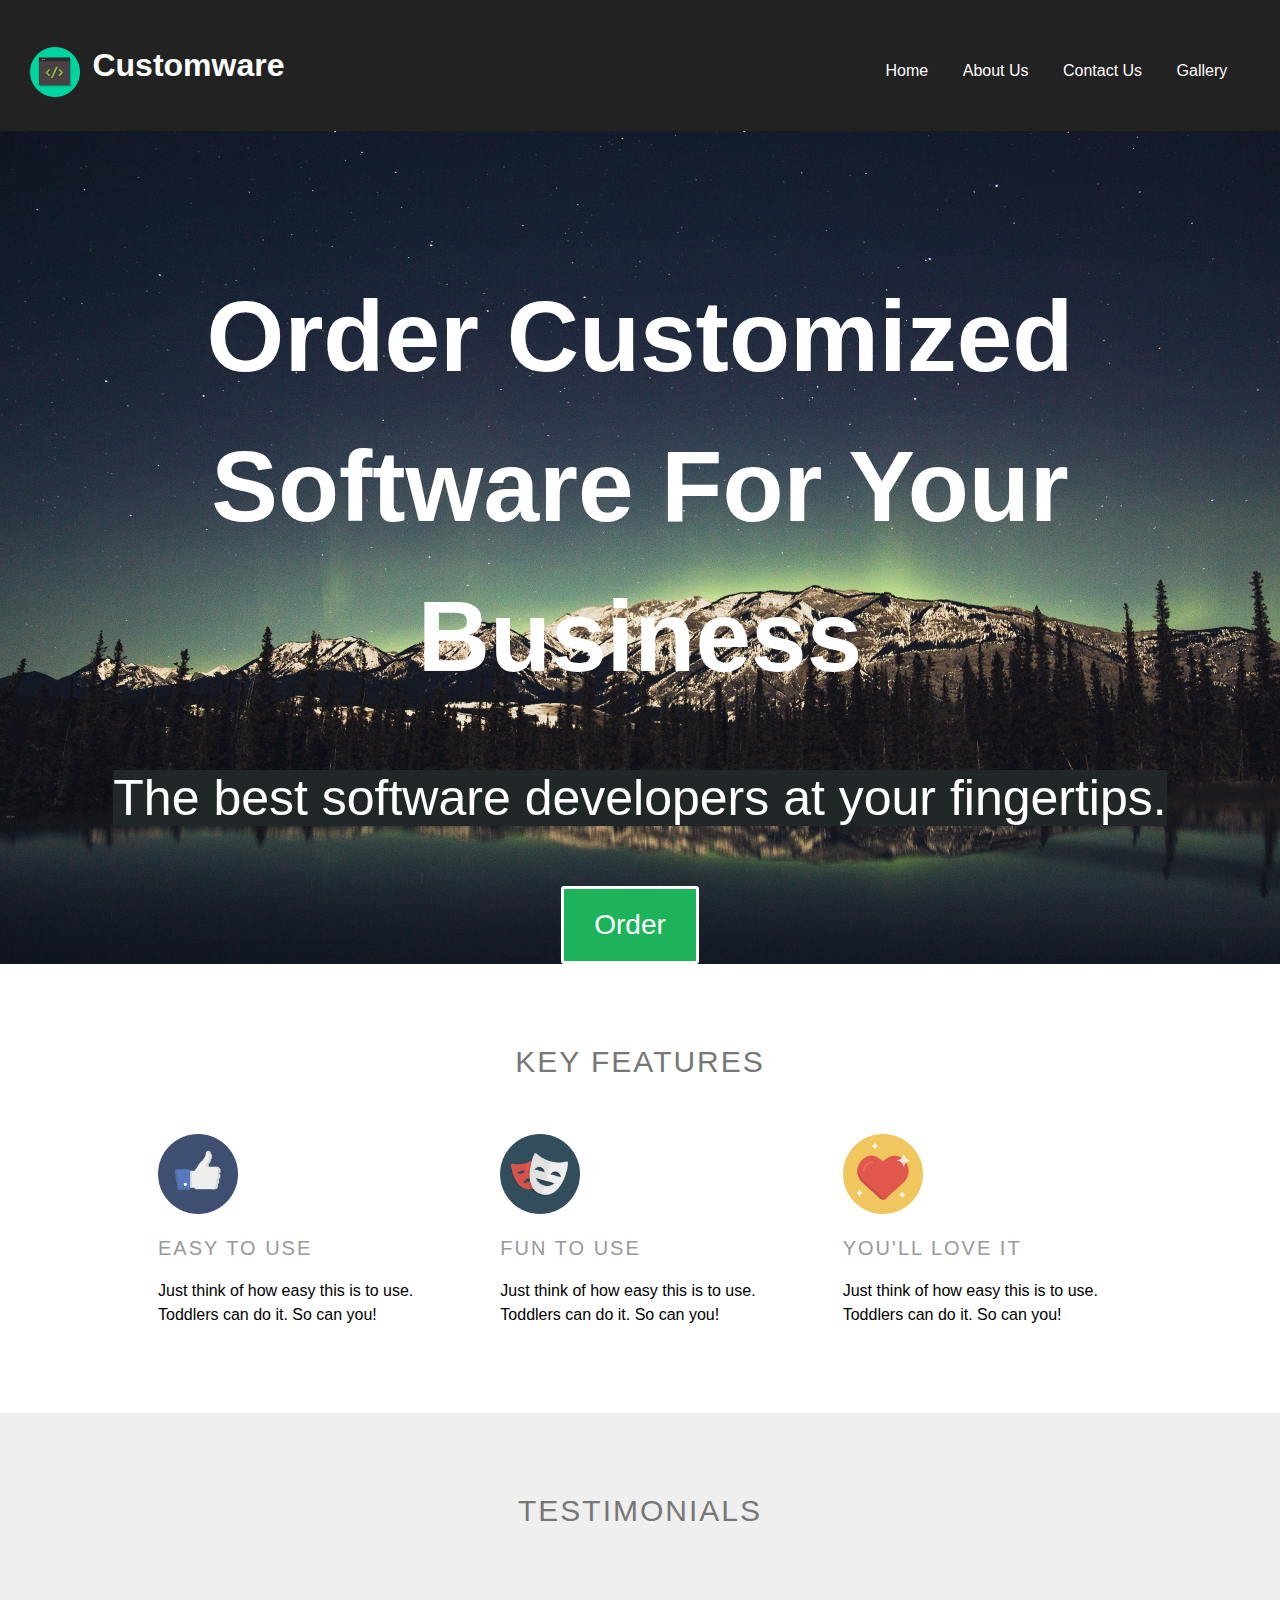
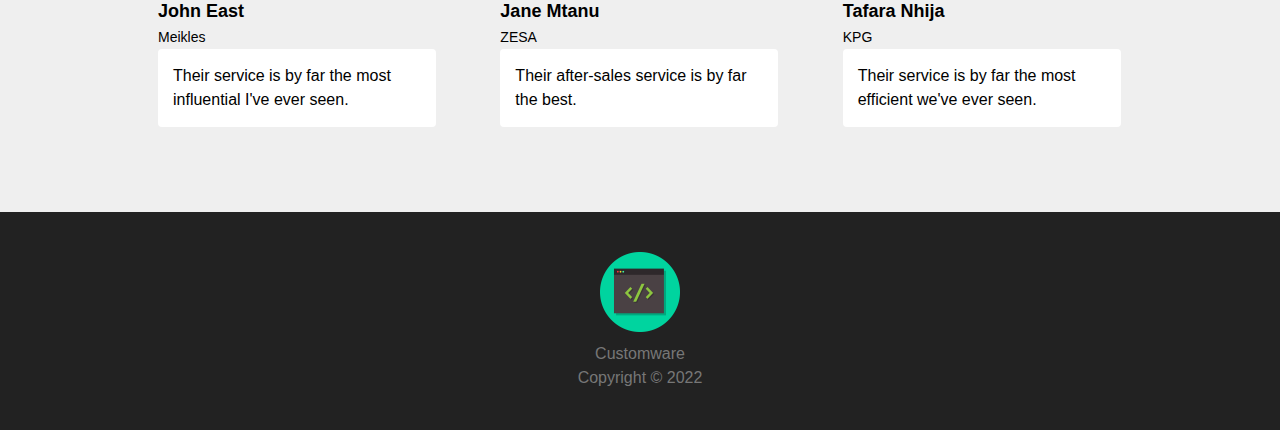
<file: index.html>
<!DOCTYPE html>
<html>
<head>
    <title>Customware</title>

    <!-- attach our stylesheet -->
    <link rel="stylesheet" href="css/style.css">
</head>
<body>

    <!-- the header -->
    <header>

        <!-- our main logo -->
        <a id="logo" href="index.html">
            <img src="img/avatar.jpeg" alt="Logo">
            <span><h1>Customware</h1></span>
        </a>

        <!-- main navigation links -->
        <nav>
            <ul>
                <li><a href="index.html">Home</a></li>
                <li><a href="about.html">About Us</a></li>
                <li><a href="contact.html">Contact Us</a></li>
                <li><a href="gallery.html">Gallery</a></li>
                                
            </ul>
        </nav>

    </header>

    <!-- the content -->
    <main>

        <!-- hero content -->
        <div class="hero">
            <!-- content for the hero -->
            <div class="hero-content">
                <h1 class="hero-title">Order Customized Software For Your Business</h1>
                <p><span style="background-color: #212629">The best software developers at your fingertips.</span></p>

                <a style="background-color: #1cb35b" href="#">Order</a>
            </div>
        </div>

        <!-- features section -->
        <div class="site-section">
        <div class="site-section-inside">

            <div class="section-header">
                <h2>Key Features</h2>
            </div>

            <div class="feature-box">
                <img src="img/like.png" alt="Easy to Use">
                <h5>Easy to Use</h5>
                <p>Just think of how easy this is to use. Toddlers can do it. So can you!</p>
            </div>

            <div class="feature-box">
                <img src="img/faces.png" alt="Fun to Use">
                <h5>Fun to Use</h5>
                <p>Just think of how easy this is to use. Toddlers can do it. So can you!</p>
            </div>

            <div class="feature-box">
                <img src="img/heart.png" alt="Fun to Use">
                <h5>You'll Love It</h5>
                <p>Just think of how easy this is to use. Toddlers can do it. So can you!</p>
            </div>

        </div>
        </div>

        <!-- testimonials section -->
        <div class="site-section site-section-secondary">
        <div class="site-section-inside">

            <div class="section-header">
                <h2>Testimonials</h2>
            </div>

            <div class="testimonial-box">
                
                <div class="testimonial-author">
                    
                    <h5>John East</h5>
                    <span>Meikles</span>
                </div>
                <div class="testimonial-content">
                    Their service is by far the most influential I've ever seen.
                </div>
                
            </div>

            
            
            <div class="testimonial-box">
                 <div class="testimonial-author">
                    
                    <h5>Jane Mtanu</h5>
                    <span>ZESA</span>
                </div>
                <div class="testimonial-content">
                    Their after-sales service is by far the best.
                </div>
               
            </div>

            <div class="testimonial-box">

                <div class="testimonial-author">
                    
                    <h5>Tafara Nhija</h5>
                    <span>KPG</span>
                </div>
                <div class="testimonial-content">
                    Their service is by far the most efficient we've ever seen.
                </div>
                
            </div>

        </div>
        </div>

    </main>

    <!-- the footer -->
    <footer>
        <img src="img/avatar.jpeg" alt="Footer Logo">
        <span>Customware<br>Copyright &copy; 2022 </span>
    </footer>

</body>
</html>
</file>
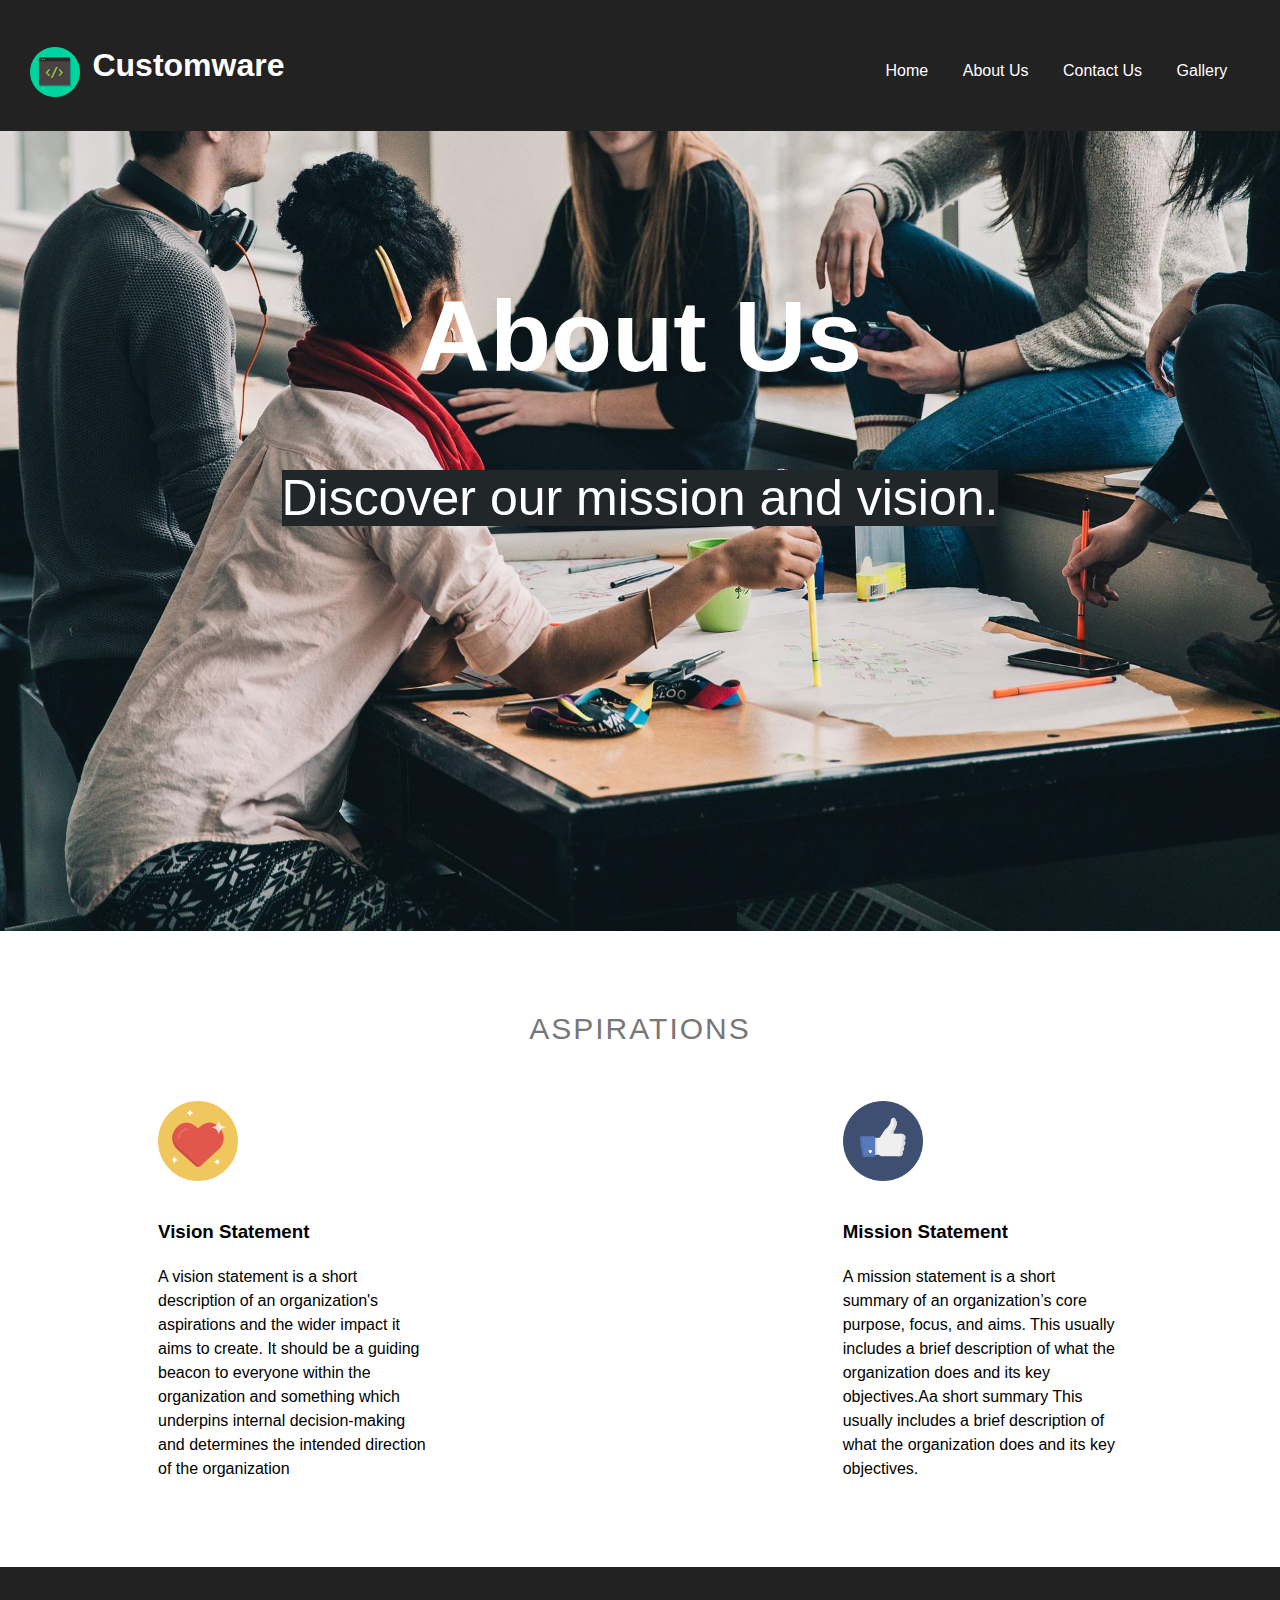
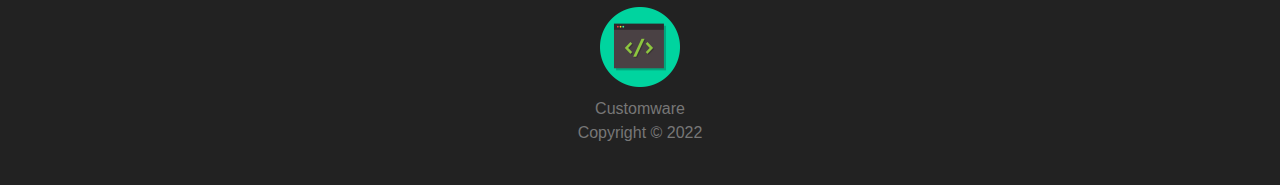
<file: about.html>
<!DOCTYPE html>
<html>
<head>
    <title>Customware</title>

    <!-- attach our stylesheet -->
    <link rel="stylesheet" href="css/style.css">
</head>
<body>

    <!-- the header -->
    <header>

        <!-- our main logo -->
        <a id="logo" href="index.html">
            <img src="img/avatar.jpeg" alt="Logo">
            <span><h1>Customware</h1></span>
        </a>

        <!-- main navigation links -->
        <nav>
            <ul>
                <li><a href="index.html">Home</a></li>
                <li><a href="about.html">About Us</a></li>
                <li><a href="contact.html">Contact Us</a></li>
                <li><a href="gallery.html">Gallery</a></li>
                
            </ul>
        </nav>

    </header>
   <!-- the content -->
   <main>

    <!-- hero content -->
    <div class="hero1">
        <!-- content for the hero -->
        <div class="hero-content">
            <h1 class="hero-title">About Us</h1>
            <p><span style="background-color: #212629">Discover our mission and vision.</span></p>

        </div>
    </div>

    <!-- features section -->
    <div class="site-section">
    <div class="site-section-inside">

        <div class="section-header">
            <h2>Aspirations</h2>
        </div>

        <div class="feature-box">
            <img src="img/heart.png" alt="Fun to Use">
            <h3>Vision Statement</h3>
            <p>A vision statement is a short description of an organization's aspirations and the wider impact it aims to create. It should be a guiding beacon to everyone within the organization and something which underpins internal decision-making and determines the intended direction of the organization</p>
        </div>

        <div class="feature-box">
            
            <h3></h3>
            <p></p>
        </div>

        <div class="feature-box">
            <img src="img/like.png" alt="Easy to Use">
            <h3>Mission Statement</h3>
            <p>A mission statement is a short summary of an organization’s core purpose, focus, and aims. This usually includes a brief description of what the organization does and its key objectives.Aa short summary This usually includes a brief description of what the organization does and its key objectives.</p>
        </div>

                

    </div>
    </div>







     <!-- the footer -->
     <footer>
        <img src="img/avatar.jpeg" alt="Footer Logo">
        <span>Customware<br>Copyright &copy; 2022</span>
    </footer>

</body>
</html>
</file>
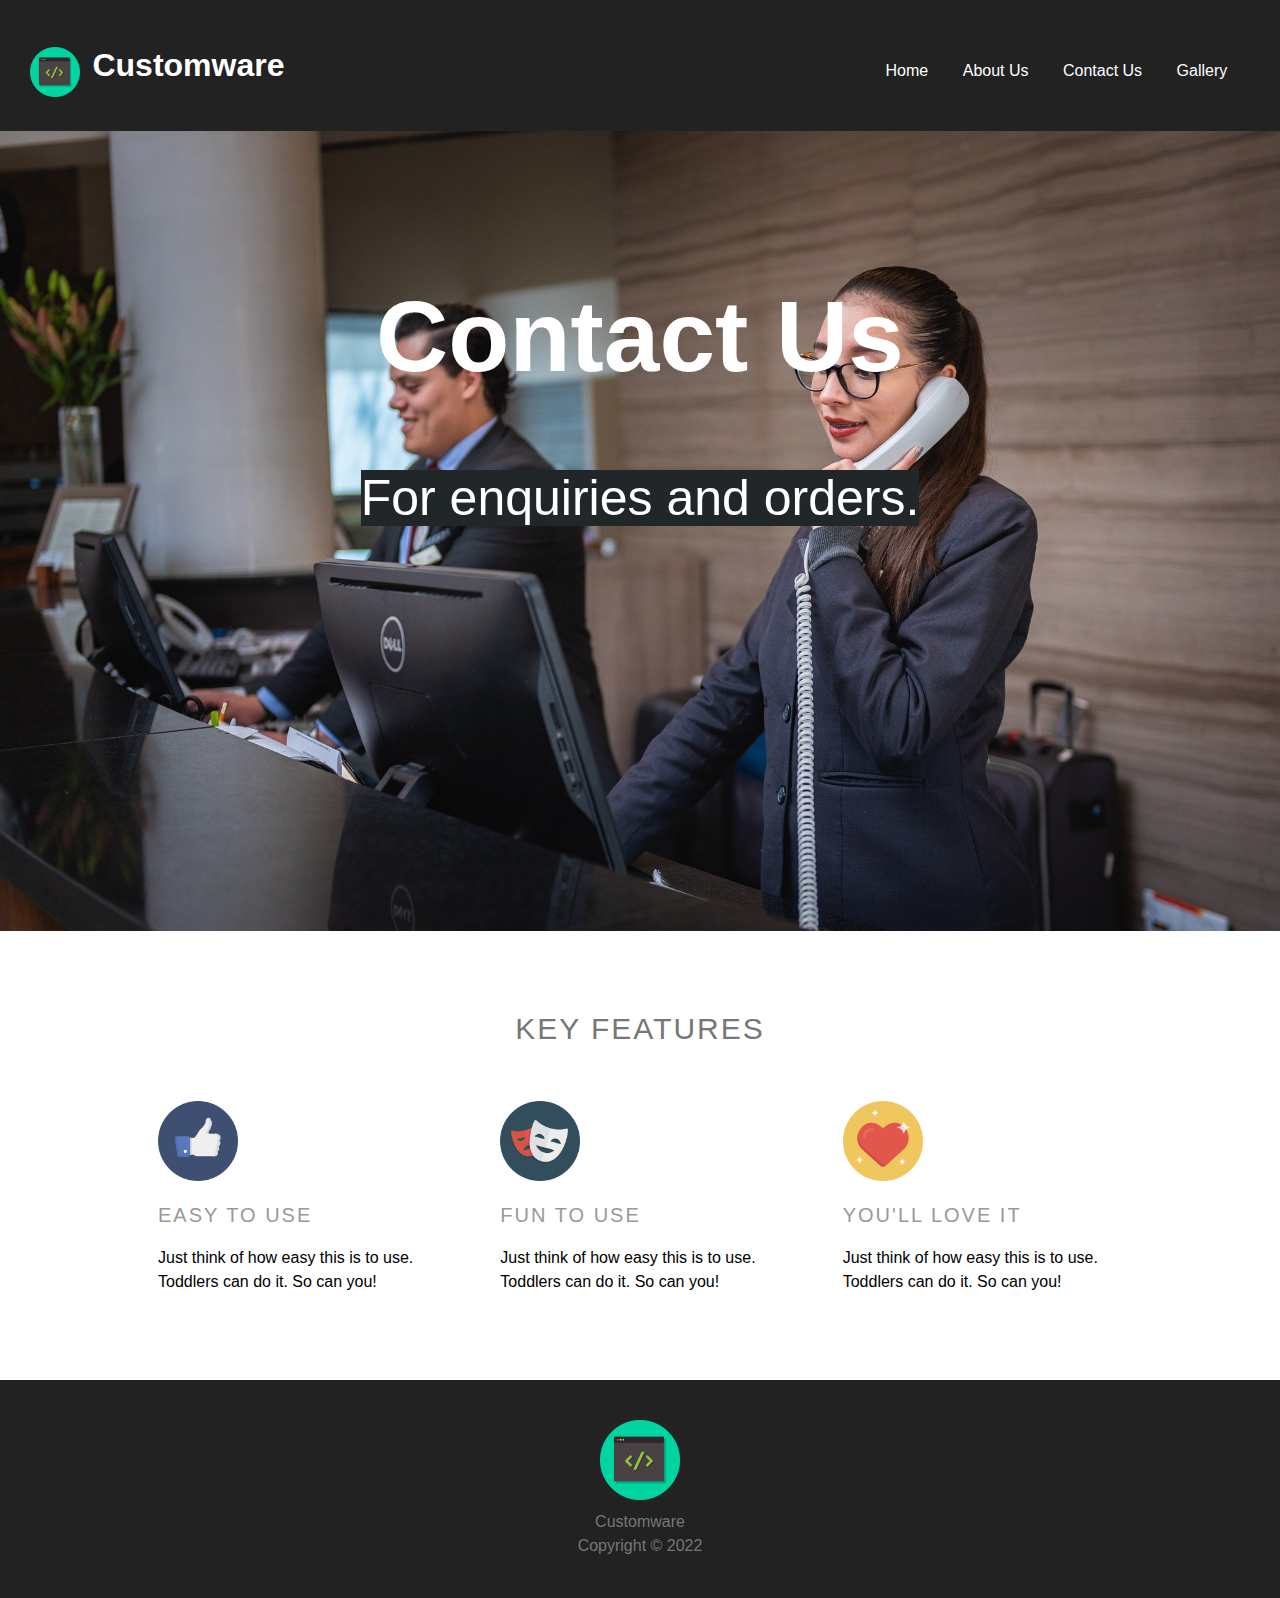
<file: contact.html>
<!DOCTYPE html>
<html>
<head>
    <title>Customware</title>

    <!-- attach our stylesheet -->
    <link rel="stylesheet" href="css/style.css">
</head>
<body>

    <!-- the header -->
    <header>

        <!-- our main logo -->
        <a id="logo" href="index.html">
            <img src="img/avatar.jpeg" alt="Logo">
            <span><h1>Customware</h1></span>
        </a>

        <!-- main navigation links -->
        <nav>
            <ul>
                <li><a href="index.html">Home</a></li>
                <li><a href="about.html">About Us</a></li>
                <li><a href="contact.html">Contact Us</a></li>
                <li><a href="gallery.html">Gallery</a></li>
                
            </ul>
        </nav>

    </header>
 <!-- the content -->
 <main>

    <!-- hero content -->
    <div class="hero2">
        <!-- content for the hero -->
        <div class="hero-content">
            <h1 class="hero-title">Contact Us</h1>
            <p><span style="background-color: #212629">For enquiries and orders.</span></p>

        </div>
    </div>

    <!-- features section -->
    <div class="site-section">
    <div class="site-section-inside">

        <div class="section-header">
            <h2>Key Features</h2>
        </div>

        <div class="feature-box">
            <img src="img/like.png" alt="Easy to Use">
            <h5>Easy to Use</h5>
            <p>Just think of how easy this is to use. Toddlers can do it. So can you!</p>
        </div>

        <div class="feature-box">
            <img src="img/faces.png" alt="Fun to Use">
            <h5>Fun to Use</h5>
            <p>Just think of how easy this is to use. Toddlers can do it. So can you!</p>
        </div>

        <div class="feature-box">
            <img src="img/heart.png" alt="Fun to Use">
            <h5>You'll Love It</h5>
            <p>Just think of how easy this is to use. Toddlers can do it. So can you!</p>
        </div>

    </div>
    </div>







     <!-- the footer -->
     <footer>
        <img src="img/avatar.jpeg" alt="Footer Logo">
        <span>Customware<br>Copyright &copy; 2022</span>
    </footer>

</body>
</html>
</file>
<file: css/style.css>
/* resetting browser stuff */
*     {
  box-sizing: border-box;
}
html,
body   {
  margin: 0;
  padding: 0;
  line-height: 1.5;
  font-size: 16px;
}

/* styling our overall page */
body     {
  background: #FFF;
  font-family: Arial, Helvetica, sans-serif;
}

/* styling our header */
header   {
  background: #222;
  color: #FFF;
  padding: 20px 30px;
}

/* logo */
#logo         {
  display: inline-block;
  color: #FFF;
  text-decoration: none;
  width: 49%;
}
#logo img    {
  width: 50px;
  border-radius: 3px;
  margin-right: 8px;
  vertical-align: middle;
}
#logo span   {
  display: inline-block;
}

/* main navigation */
nav     {
  width: 50%;
  display: inline-block;
  text-align: right;
}
nav ul   {
  list-style: none;
  margin: 0;
}
nav ul li {
  display: inline-block;
}
nav ul li a    {
  color: #FFF;
  text-decoration: none;
  display: block;
  padding: 10px 15px;
  border-radius: 3px;
  transition: 0.3s ease all;
}
nav ul li a:hover   {
  background: #444;
}

/* styling our footer */
footer   {
  background: #222;
  color: #777;
  padding: 40px;
  text-align: center;
}
footer img   {
  display: block;
  border-radius: 5px;
  width: 80px;
  margin: 0 auto 10px;
}

/* styling our main content */
.hero           {
  min-height: 800px;
  text-align: center;
  background-image: url('../img/sky.jpg');
  background-size: cover;
}
.hero1           {
  min-height: 800px;
  text-align: center;
  background-image: url('../img/about.jpg');
  background-size: cover;
}
.hero2           {
  min-height: 800px;
  text-align: center;
  background-image: url('../img/contact.jpg');
  background-size: cover;
}
.hero3           {
  min-height: 800px;
  text-align: center;
  background-image: url('../img/gallery.jpg');
  background-size: cover;
}
.hero-content   {
  color: #FFF;
  padding-top: 130px;
}
.hero-content h1   {
  font-size: 100px;
  margin: 0;
}
.hero-content p    {
  font-size: 50px;
}
.hero-content a    {
  display: inline-block;
  color: #FFF;
  border: 3px solid #FFF;
  border-radius: 3px;
  padding: 15px 30px;
  margin-right: 20px;
  text-decoration: none;
  font-size: 28px;
}

/* basic site sections */
.site-section   {
  padding-bottom: 50px;
  padding-top: 50px;
}
.site-section-secondary   {
  background: #EFEFEF;
}
.site-section-inside   {
  width: 80%;
  max-width: 1200px;
  margin: 0 auto;
}
.section-header {
  text-align: center;
  margin-bottom: 30px;
}
.section-header h2  {
  font-size: 30px;
  letter-spacing: 2px;
  text-transform: uppercase;
  font-weight: 300;
  color: #777;
}

/* feature boxes */
.feature-box   {
  display: inline-block;
  width: 33%;
  padding: 20px 30px;
}
.feature-box img  {
  margin-bottom: 12px;
  width: 80px;
}
.feature-box h5   {
  font-size: 20px;
  color: #999;
  text-transform: uppercase;
  font-weight: 300;
  letter-spacing: 2px;
  margin: 0;
}

/* testimonial boxes */
.testimonial-box   {
  display: inline-block;
  width: 33%;
  padding: 20px 30px;
}
.testimonial-content   {
  background: #FFF;
  padding: 15px;
  border-radius: 4px;
  margin-bottom: 15px;
}
.testimonial-author           {

}
.testimonial-author img {
  float: left;
  width: 80px;
  border-radius: 50%;
  margin-right: 15px;
  vertical-align: middle;
}
.testimonial-author h5   {
  font-size: 18px;
  margin: 0;
  padding-top:15px;
}
.testimonial-author span {
  font-size: 14px;
}

=transition($transition-property, $transition-time, $method)
	-webkit-transition: $transition-property $transition-time $method
	-moz-transition: $transition-property $transition-time $method
	transition: $transition-property $transition-time $method

*
	-webkit-box-sizing: border-box
	-moz-box-sizing: border-box
	box-sizing: border-box
	&:before, &:after
		-webkit-box-sizing: border-box
		-moz-box-sizing: border-box
		box-sizing: border-box

body
	font-family: 'Lato', sans-serif
	font-weight: 300
	line-height: 1.5
	color: #333

a
	color: #fff

.row
	width: 100%
	max-width: 1170px
	margin: 0 auto
	padding: 0
	clear: both

	img
		max-width: 100%
		height: auto
		padding: 0
		margin: 0


%col
	float: left
	margin: 0 0.8771929824561403%
	overflow: hidden

// HEADER
header
	background-color: #84b4b1
	color: #fff
	text-align: center
	padding: 30px 0 120px

	h1
		text-align: center
		text-transform: uppercase
		font-size: 65px
		font-weight: 400
		letter-spacing: 3px
		line-height: .8
		padding-top: 50px
		font-family: 'Montserrat', sans-serif

		span
			text-transform: uppercase
			letter-spacing: 7px
			font-size: 25px
			line-height: 1

	p
		padding-top: 30px


// PROJECTS
.gallery
	padding: 40px 0 300px
	position: relative
	overflow: hidden
	
	ul
		padding-top: 50px
		position: relative
		
		li
			@extend %col
			margin-bottom: 20px
			width: 23.24561403508772%
			position: relative

			a
				display: block
				position: relative
				width: 100%
				height: 100%
				margin: 0
				padding: 0
				line-height: 0

				&:before
					position: absolute
					width: 32px
					height: 32px
					top: 40%
					left: 50%
					margin: -14px 0 0 -16px
					background: url(data:image/svg+xml;utf8,%3C%3Fxml%20version%3D%221.0%22%20encoding%3D%22utf-8%22%3F%3E%0A%3C%21--%20Generator%3A%20Adobe%20Illustrator%2017.1.0%2C%20SVG%20Export%20Plug-In%20.%20SVG%20Version%3A%206.00%20Build%200%29%20%20--%3E%0A%3C%21DOCTYPE%20svg%20PUBLIC%20%22-//W3C//DTD%20SVG%201.1//EN%22%20%22http%3A//www.w3.org/Graphics/SVG/1.1/DTD/svg11.dtd%22%3E%0A%3Csvg%20version%3D%221.1%22%0A%09%20id%3D%22svg2%22%20xmlns%3Adc%3D%22http%3A//purl.org/dc/elements/1.1/%22%20xmlns%3Acc%3D%22http%3A//creativecommons.org/ns%23%22%20xmlns%3Ardf%3D%22http%3A//www.w3.org/1999/02/22-rdf-syntax-ns%23%22%20xmlns%3Asvg%3D%22http%3A//www.w3.org/2000/svg%22%20xmlns%3Asodipodi%3D%22http%3A//sodipodi.sourceforge.net/DTD/sodipodi-0.dtd%22%20xmlns%3Ainkscape%3D%22http%3A//www.inkscape.org/namespaces/inkscape%22%20inkscape%3Aversion%3D%220.48.4%20r9939%22%20sodipodi%3Adocname%3D%22icon-fullscreen.svg%22%0A%09%20xmlns%3D%22http%3A//www.w3.org/2000/svg%22%20xmlns%3Axlink%3D%22http%3A//www.w3.org/1999/xlink%22%20x%3D%220px%22%20y%3D%220px%22%20viewBox%3D%220%200%20960%20560%22%0A%09%20enable-background%3D%22new%200%200%20960%20560%22%20xml%3Aspace%3D%22preserve%22%3E%0A%3Csodipodi%3Anamedview%20%20borderopacity%3D%221%22%20pagecolor%3D%22%23ffffff%22%20bordercolor%3D%22%23666666%22%20objecttolerance%3D%2210%22%20gridtolerance%3D%2210%22%20guidetolerance%3D%2210%22%20showgrid%3D%22false%22%20fit-margin-top%3D%220%22%20fit-margin-left%3D%220%22%20inkscape%3Azoom%3D%227.375%22%20inkscape%3Acx%3D%22-5.1525424%22%20inkscape%3Acy%3D%2216%22%20id%3D%22namedview11%22%20inkscape%3Awindow-x%3D%22-8%22%20inkscape%3Awindow-y%3D%22-8%22%20fit-margin-right%3D%220%22%20inkscape%3Apageopacity%3D%220%22%20fit-margin-bottom%3D%220%22%20inkscape%3Awindow-width%3D%221366%22%20inkscape%3Awindow-height%3D%22706%22%20inkscape%3Awindow-maximized%3D%221%22%20inkscape%3Apageshadow%3D%222%22%20inkscape%3Acurrent-layer%3D%22svg2%22%3E%0A%09%3C/sodipodi%3Anamedview%3E%0A%3Cg%3E%0A%09%3Crect%20x%3D%22220%22%20y%3D%22260%22%20fill%3D%22%23FFFFFF%22%20width%3D%22536%22%20height%3D%2224%22/%3E%0A%3C/g%3E%0A%3Cg%3E%0A%09%3Crect%20x%3D%22476%22%20y%3D%224%22%20fill%3D%22%23FFFFFF%22%20width%3D%2224%22%20height%3D%22556%22/%3E%0A%3C/g%3E%0A%3C/svg%3E%0A) no-repeat
					content: ''
					opacity: 0
					z-index: 1
					@include transition(all, 0.3s, linear)

				&:hover:before
					top: 50%
					opacity: 1

				&:after
					position: absolute
					width: 100%
					top: 0
					bottom: 0
					background: rgba(0, 0, 0, 0.3)
					content: ''
					opacity: 0
					@include transition(all, 0.3s, linear)
					

				&:hover:after
					opacity: 1
					




// PORT
.port
	position: absolute
	width: 100%
	height: 100%
	top: 0
	left: 0
	padding-top: 100px
	background: #ffffff
	background-color: #fafafa
	z-index: 103
	visibility: hidden
	-webkit-transform: translateY(-100%)
	transform: translateY(-100%)
	border-bottom: 1px solid #d0d0d0
	+transition(all, 0.5s, ease-in-out)

	img
		width: 50%

	.description
		float: left
		width: 50%
		max-height: 100%
		padding: 0 40px 40px
		overflow: auto

	h1
		font-size: 35px
		line-height: 2.3
		padding: 0

	>*
		opacity: 0
		+transition(all, 0.5s, linear)

	&.item_open
		visibility: visible
		-webkit-transform: translateY(0%)
		transform: translateY(0%)
		+transition(all, 0.4s, ease-in-out)

	> *
		opacity: 1
		-webkit-transition-delay: 0.5s
		transition-delay: 0.5s




.close
	width: 21px
	height: 21px
	background: url(data:image/svg+xml;utf8,%3C%3Fxml%20version%3D%221.0%22%20encoding%3D%22utf-8%22%3F%3E%0A%3C%21--%20Generator%3A%20Adobe%20Illustrator%2017.1.0%2C%20SVG%20Export%20Plug-In%20.%20SVG%20Version%3A%206.00%20Build%200%29%20%20--%3E%0A%3C%21DOCTYPE%20svg%20PUBLIC%20%22-//W3C//DTD%20SVG%201.1//EN%22%20%22http%3A//www.w3.org/Graphics/SVG/1.1/DTD/svg11.dtd%22%3E%0A%3Csvg%20version%3D%221.1%22%0A%09%20id%3D%22svg2%22%20xmlns%3Adc%3D%22http%3A//purl.org/dc/elements/1.1/%22%20xmlns%3Acc%3D%22http%3A//creativecommons.org/ns%23%22%20xmlns%3Ardf%3D%22http%3A//www.w3.org/1999/02/22-rdf-syntax-ns%23%22%20xmlns%3Asvg%3D%22http%3A//www.w3.org/2000/svg%22%0A%09%20xmlns%3D%22http%3A//www.w3.org/2000/svg%22%20xmlns%3Axlink%3D%22http%3A//www.w3.org/1999/xlink%22%20x%3D%220px%22%20y%3D%220px%22%20viewBox%3D%220%200%2021%2021%22%0A%09%20enable-background%3D%22new%200%200%2021%2021%22%20xml%3Aspace%3D%22preserve%22%3E%0A%3Cg%20id%3D%22layer1%22%20transform%3D%22translate%280%2C-1031.3622%29%22%3E%0A%09%3Cpath%20id%3D%22path2987%22%20fill%3D%22none%22%20stroke%3D%22%23000000%22%20d%3D%22M0%2C1031.4l21%2C21%22/%3E%0A%09%3Cpath%20id%3D%22path2989%22%20fill%3D%22none%22%20stroke%3D%22%23000000%22%20d%3D%22M21%2C1031.4l-21%2C21%22/%3E%0A%3C/g%3E%0A%3C/svg%3E%0A%0A) no-repeat
	position: absolute
	right: 10px
	top: -121px
	opacity: 1
	z-index: 1004
	+transition(all, 0.1s, ease-in-out)

	.item_open &
		opacity: 1
		top: 0px
		+transition(all, 0.3s, ease-in-out)
</file>
